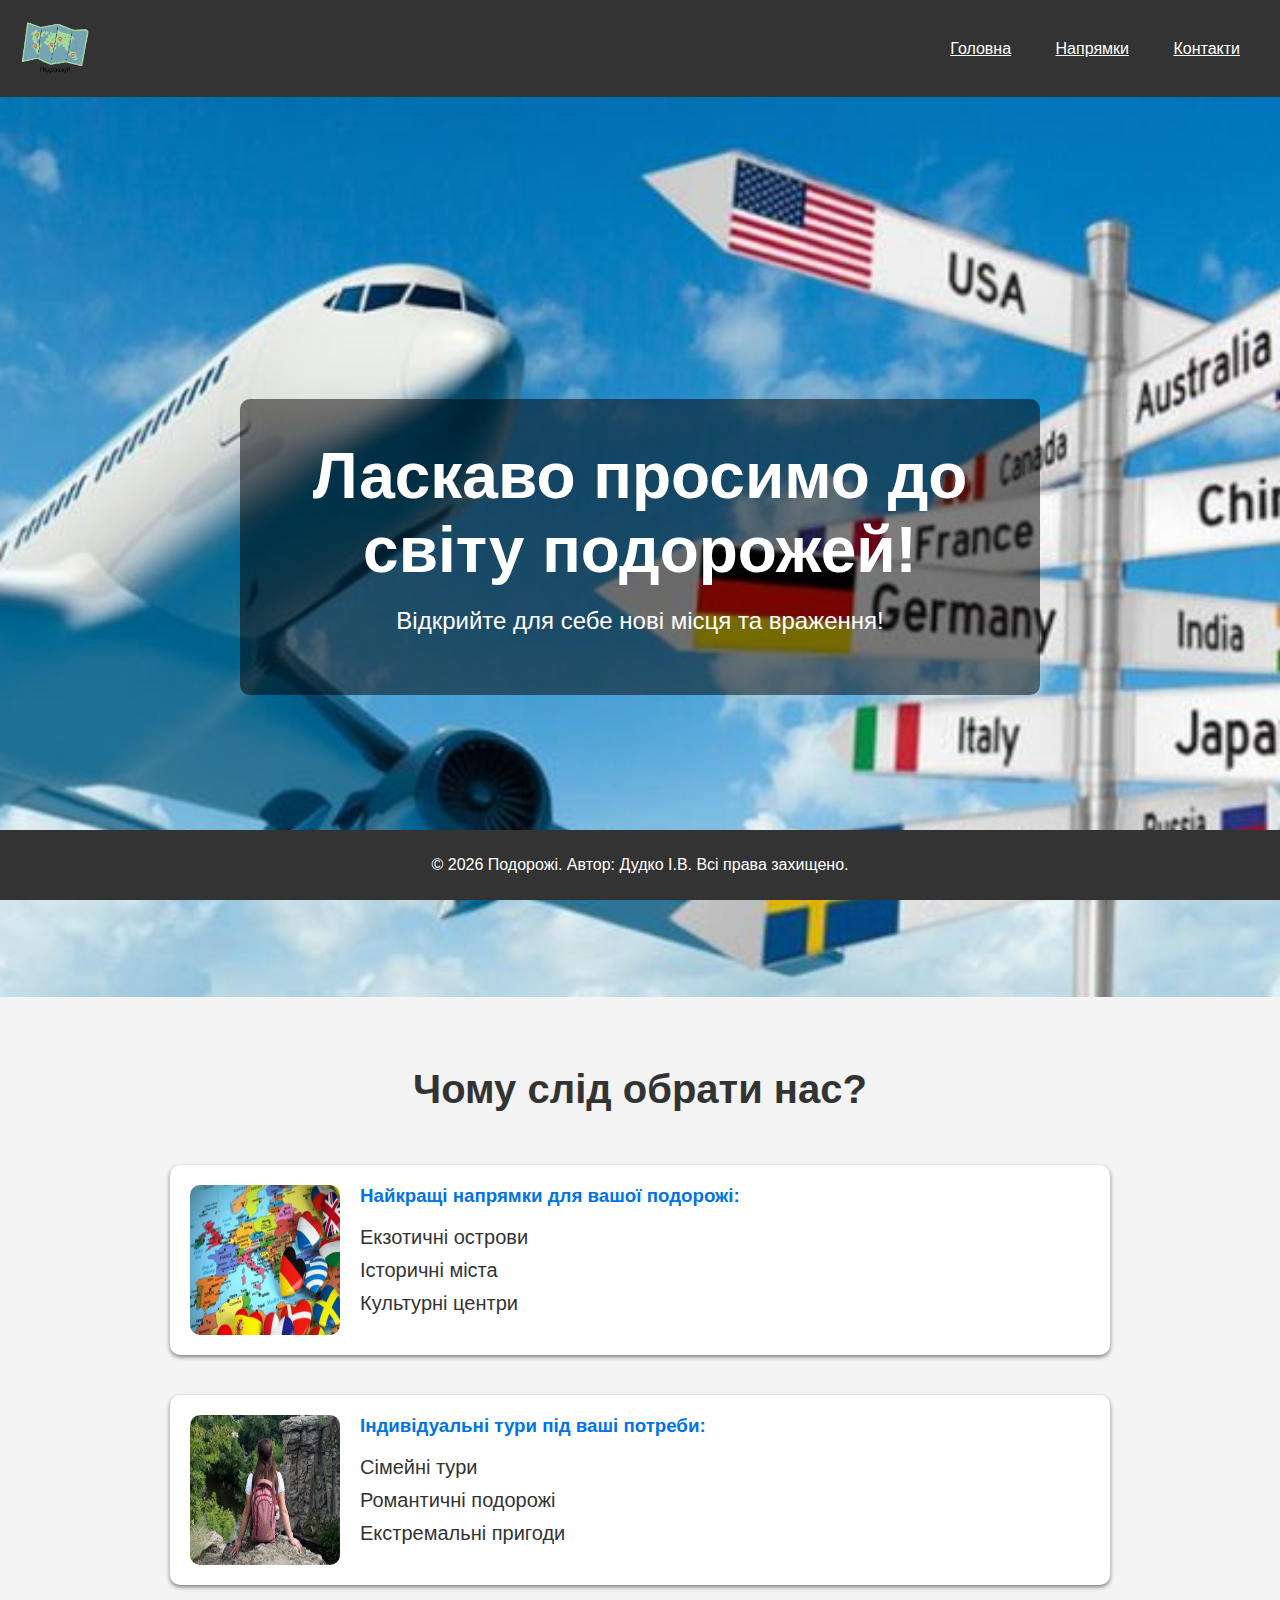
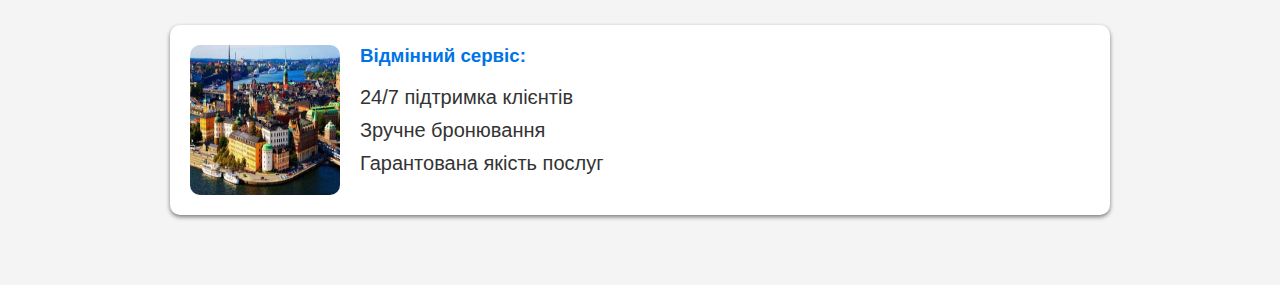
<file: index.html>
<!DOCTYPE html>
<html lang="en">
<head>
    <meta charset="UTF-8">
    <meta name="viewport" content="width=device-width, initial-scale=1.0">
    <title>Подорожі головна</title>
    <link rel="stylesheet" href="style.css">
</head>
    <body>
        <header class="head">
            <img src="logo.png" class="logo" alt="логотип">
            <nav class="menu">
                <ul class="menu-links">
                    <li class="menu-item">
                        <a href="index.html" class="menu-item-link">Головна</a></li>
                    <li class="menu-item">
                        <a href="destinations.html" class="menu-item-link">Напрямки</a></li>
                    <li class="menu-item">
                        <a href="contact.html" class="menu-item-link">Контакти</a></li>
                </ul>
            </nav>

        </header>
        <section class="hero">
            <div class="hero-info">
                <h1 class="hero-title"> Ласкаво просимо до світу подорожей!                </h1>
                <p class="hero-text">Відкрийте для себе нові місця та враження!</p>
            </div>
        </section>
        <section class="intro">
             <h2 class="intro-title">Чому слід обрати нас?</h2>
            <div class="card">
               <img src="img1.jpg" class="card-img" alt="Найкращі напрямки">
               <div class="card-content">
                    <h3 class="card-title">Найкращі напрямки для вашої подорожі:</h3>
                    <ul class="card-list">
                        <li class="card-list-item">Екзотичні острови</li>
                        <li class="card-list-item">Історичні міста</li>
                        <li class="card-list-item">Культурні центри</li>
                    </ul>
                </div>
            </div>
            <div class="card">
               <img src="img2.jpg" class="card-img" alt="Найкращі напрямки">
               <div class="card-content">
                    <h3 class="card-title">Індивідуальні тури під ваші потреби:</h3>
                    <ul class="card-list">
                        <li class="card-list-item">Сімейні тури</li>
                        <li class="card-list-item">Романтичні подорожі</li>
                        <li class="card-list-item">Екстремальні пригоди</li>
                    </ul>
                </div>
            </div>
            <div class="card">
               <img src="img3.jpg" class="card-img" alt="Найкращі напрямки">
               <div class="card-content">
                    <h3 class="card-title">Відмінний сервіс:</h3>
                    <ul class="card-list">
                        <li class="card-list-item">24/7 підтримка клієнтів</li>
                        <li class="card-list-item">Зручне бронювання</li>
                        <li class="card-list-item"> Гарантована якість послуг</li>
                    </ul>
                </div>
            </div>
        </section>
        <footer class="footer">
            <p class="footer-info">&copy; 2026 Подорожі. Автор: Дудко І.В. Всі права захищено.</p>
        </footer>
    </body>
</html>
</file>
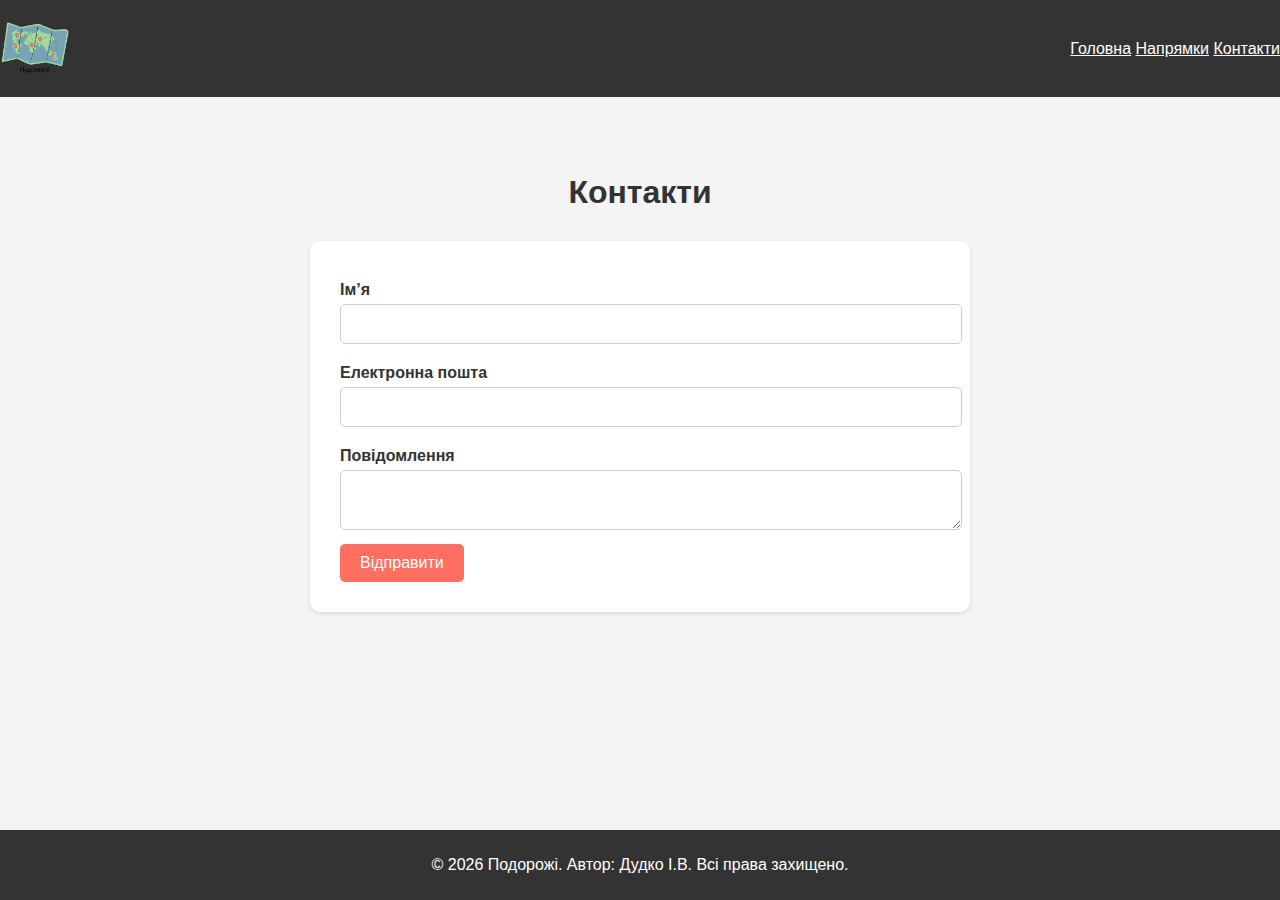
<file: contact.html>
<!DOCTYPE html>
<html lang="en">
<head>
    <meta charset="UTF-8">
    <meta name="viewport" content="width=device-width, initial-scale=1.0">
    <title>Подорожі - контакти</title>
    <link rel="stylesheet" href="contact.css">
</head>
<body>
    <header class="head">
        <img src="logo.png" class="logo" alt="логотип">
        <nav class="menu">
            <ul class="menu-links">
                <li class="menu-item">
                    <a href="index.html" class="menu-item-link">Головна</a></li>
                <li class="menu-item">
                    <a href="destinations.html" class="menu-item-link">Напрямки</a></li>
                <li class="menu-item">
                    <a href="contact.html" class="menu-item-link">Контакти</a></li>
            </ul>
        </nav>
    </header>
    <section class="contact">
        <h2 class="contact-title">Контакти</h2>
        
        <form class="form">
            <label class="form-label" for="name">Ім’я</label>
            <input class="form-input" type="text" id="name" name="name">
            <label class="form-label" for="email">Електронна пошта</label>
            <input class="form-input" type="email" id="email" name="email">
            <label class="form-label" for="message">Повідомлення</label>
            <textarea class="form-textarea" id="message" name="message"></textarea>
            <button class="form-button" type="submit">Відправити</button>
        </form>
    </section>
    <footer class="footer">
        <p class="footer-info">&copy; 2026 Подорожі. Автор: Дудко І.В. Всі права захищено.</p>
    </footer>    
</body>
</html>
</file>
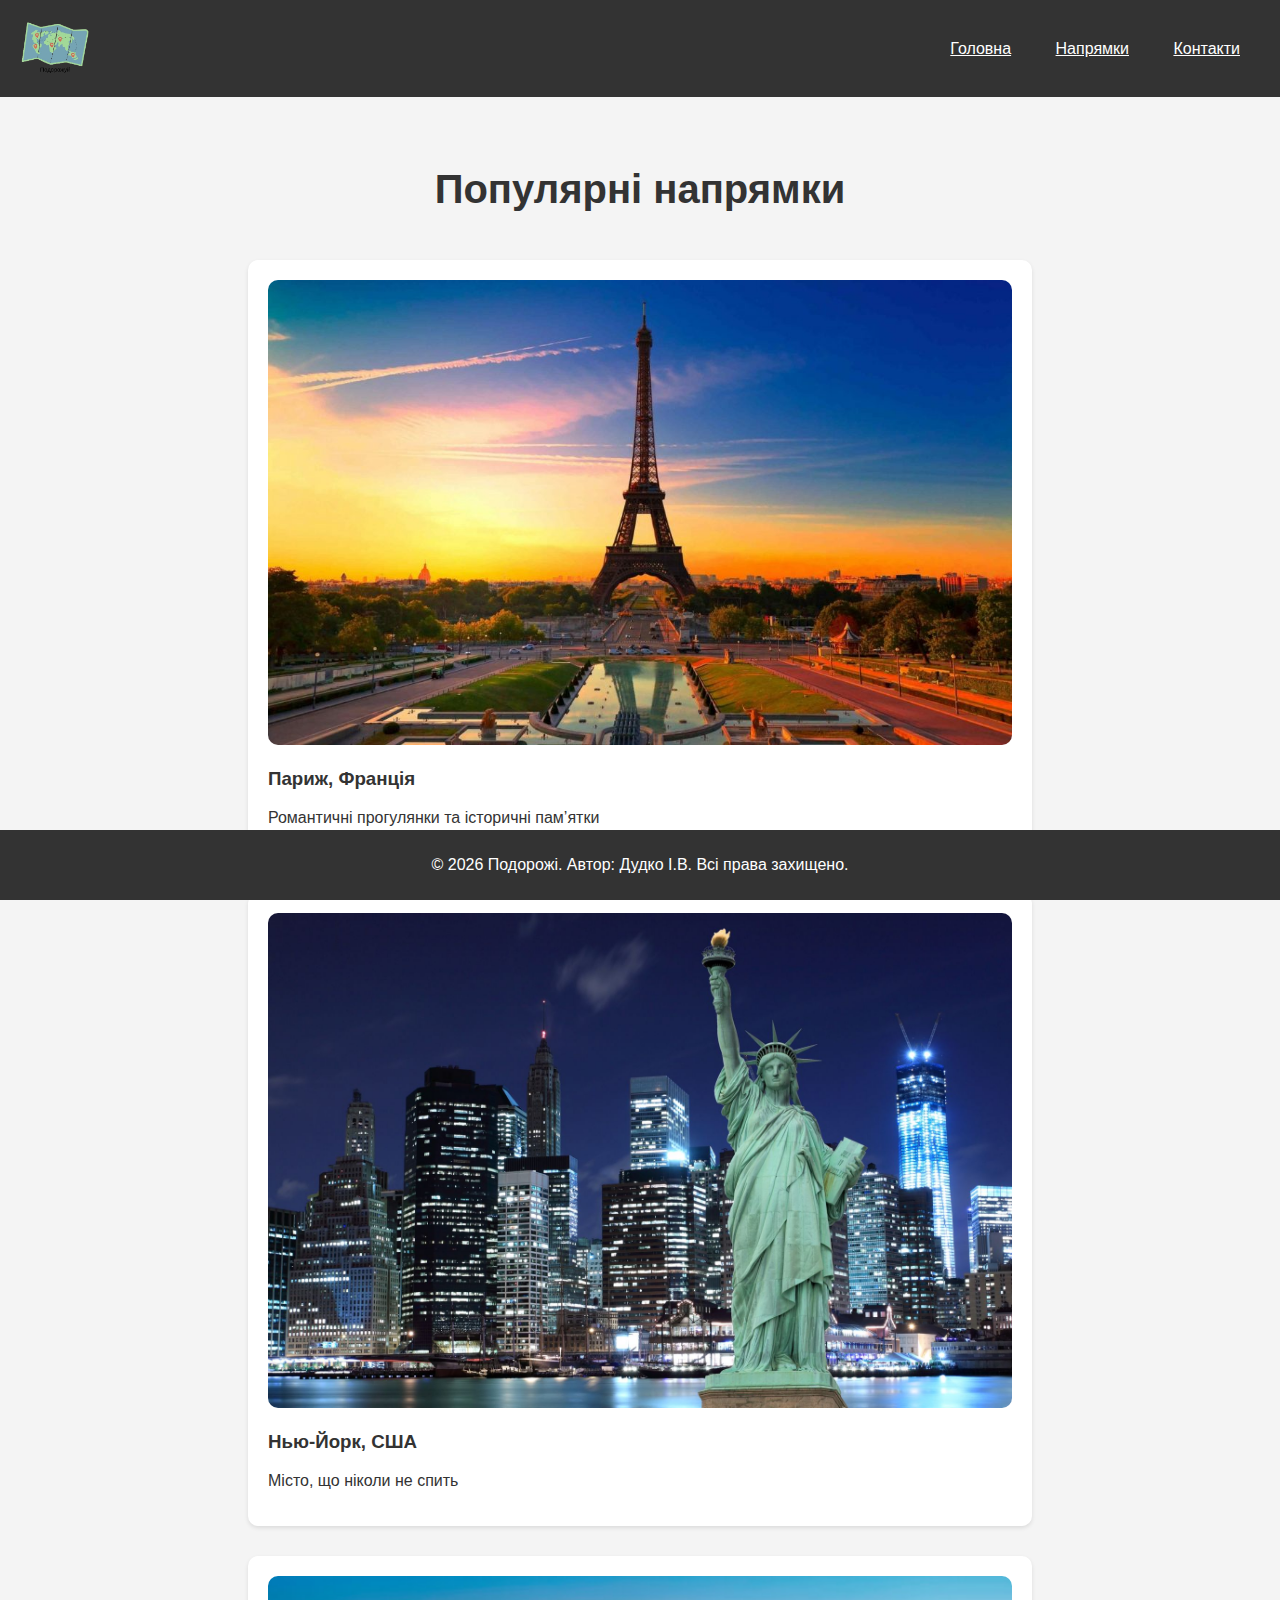
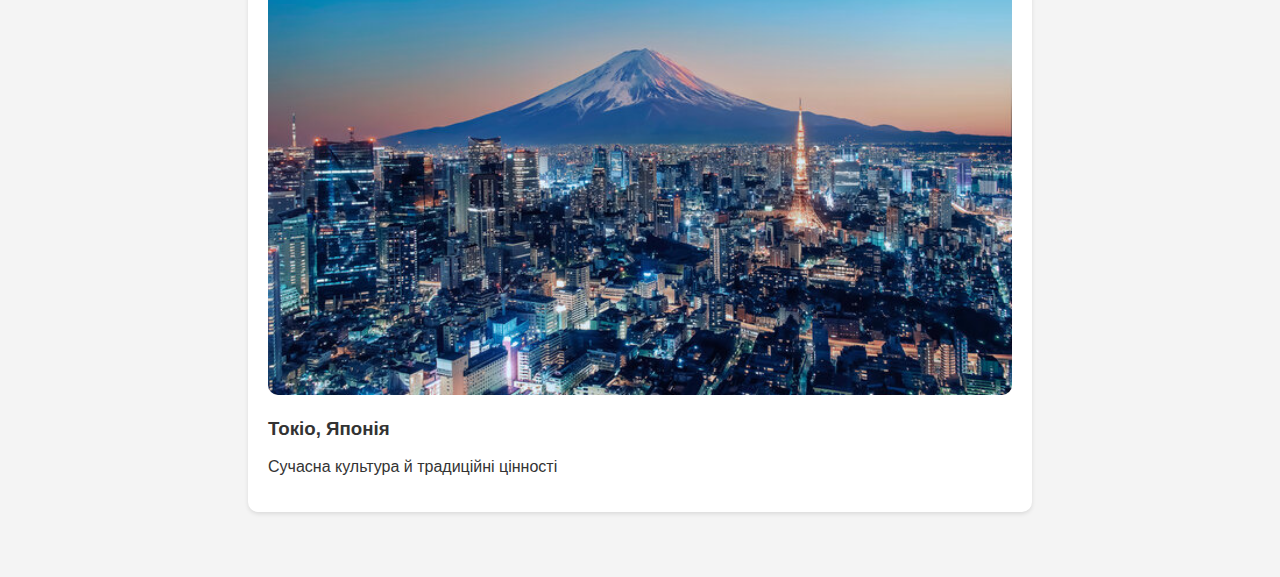
<file: destinations.html>
<!DOCTYPE html>
<html lang="uk">
<head>
    <meta charset="UTF-8">
    <title>Подорожі — Напрямки</title>
    <link rel="stylesheet" href="destinationsstyle.css">
</head>
<body>
    <header class="head">
        <img src="logo.png" class="logo" alt="логотип">
        <nav class="menu">
            <ul class="menu-links">
                <li class="menu-item">
                    <a href="index.html" class="menu-item-link">Головна</a></li>
                <li class="menu-item">
                    <a href="destinations.html" class="menu-item-link">Напрямки</a></li>
                <li class="menu-item">
                    <a href="contact.html" class="menu-item-link">Контакти</a></li>
            </ul>
        </nav>
    </header>

    <section class="destinations">
        <h2 class="destinations-title">Популярні напрямки</h2>

        <div class="destinations-container">

            <div class="destination">
                <img src="5.jpg" alt="Париж" class="destination-img">
                <h3 class="destination-title">Париж, Франція</h3>
                <p class="destination-text">
                    Романтичні прогулянки та історичні пам’ятки
                </p>
            </div>

            <div class="destination">
                <img src="6.jpg" alt="Нью-Йорк" class="destination-img">
                <h3 class="destination-title">Нью-Йорк, США</h3>
                <p class="destination-text">
                    Місто, що ніколи не спить
                </p>
            </div>

            <div class="destination">
                <img src="7.jpg" alt="Токіо" class="destination-img">
                <h3 class="destination-title">Токіо, Японія</h3>
                <p class="destination-text">
                    Сучасна культура й традиційні цінності
                </p>
            </div>

        </div>
    </section>

     <footer class="footer">
        <p class="footer-info">&copy; 2026 Подорожі. Автор: Дудко І.В. Всі права захищено.</p>
    </footer>

</body>
</html>
</file>
<file: style.css>
body{
    margin: 0;
    padding: 0;
    font-family: Arial, Helvetica, sans-serif;
    color: #333;
    background-color:  #f4f4f4;
}
.head{
    display: flex;
    justify-content: space-between;
    align-items: center;
    background-color:  #333;
    color: #fff;
    padding: 20px 20px;
}
.logo{
    width: 70px;
}
.menu-links{
    margin: 0;
    padding: 0;
    list-style: none;
}
.menu-item{
    display: inline;
    margin: 20px;
    
}
.menu-item-link{
    color:white;
    
}
.hero {
    display: flex;
    align-items: center;
    justify-content: center;
    text-align: center;
    background: url("img4.jpg") no-repeat center center/cover;
    height: 100vh;
    color: white;
}
.hero-info{
    background-color: rgba(0, 0, 0, 0.5);
    padding: 40px;
    border-radius: 10px;
    width: 720px;

}
.hero-title {
    font-size: 64px;
    margin: 0;
}

.hero-text {
    font-size: 24px;
    margin: 20px 0;
}

.intro {
    display: flex;
    flex-direction: column;
    align-items: center;
    padding: 50px 20px;
}

.intro-title {
    font-size: 40px;
    color: #333;
    margin-top: 20px;
}

.card {
    display: flex;
    margin: 20px 0;
    padding: 20px;
    width: 900px;
    background-color: white;
    border-radius: 10px;
    box-shadow: 0 2px 4px rgba(0,0,0,0.5);
}

.card-img {
    width: 150px;
    height: 150px;
    border-radius: 10px;
    margin-right: 20px;
}

.card-content {
    text-align: left;
}

.card-title {
    margin-top: 0;
    color: #0073e6;
}

.card-list {
    padding: 0;
    list-style: none;
}

.card-list-item {
    margin: 10px 0;
    font-size: 20px;
}

.footer {
    padding: 10px 0;
    background-color: #333;
    color: white;
    text-align: center;
    position: fixed;
    bottom: 0;
    width: 100%;

}
</file>
<file: contact.css>
body{
    margin: 0;
    padding: 0;
    font-family: Arial, Helvetica, sans-serif;
    color: #333;
    background-color:  #f4f4f4;
}
.head{
    display: flex;
    justify-content: space-between;
    align-items: center;
    background-color:  #333;
    color: #fff;
    padding: 20px 0;
}
.logo{
    width: 70px;
}
.menu-links{
    margin: 0;
    padding: 0;
    list-style: none;
}
.menu-item{
    display: inline;
    margin: 0px;
    
}
.menu-item-link{
    color:white;
    
}

.contact {
  display: flex;
  flex-direction: column;
  align-items: center;
  padding: 50px 20px;
}


.contact-title {
  font-size: 32px;
  margin-bottom: 30px;
  text-align: center;
}


.form {
  background-color: #fff;
  padding: 30px;
  border-radius: 10px;
  box-shadow: 0 2px 4px rgba(0,0,0,0.1);
  max-width: 600px;
  width: 100%;
}


.form-label {
  display: block;
  font-weight: bold;
  margin: 10px 0 5px;
}

.form-input,
.form-textarea {
  width: 100%;
  margin-bottom: 10px;
  padding: 10px;
  border: 1px solid #ccc;
  border-radius: 5px;
  font-size: 16px;
}

.form-button {
  padding: 10px 20px;
  border: none;
  border-radius: 5px;
  background-color: #ff6f61;
  color: #fff;
  font-size: 16px;
  cursor: pointer;
}

.form-button:hover {
  background-color: #e55a50;
}

.footer {
    padding: 10px 0;
    background-color: #333;
    color: white;
    text-align: center;
    position: fixed;
    bottom: 0;
    width: 100%;
}
</file>
<file: destinationsstyle.css>
body{
    margin: 0;
    padding: 0;
    font-family: Arial, Helvetica, sans-serif;
    color: #333;
    background-color:  #f4f4f4;
}
.head{
    display: flex;
    justify-content: space-between;
    align-items: center;
    background-color:  #333;
    color: #fff;
    padding: 20px 20px;
}
.logo{
    width: 70px;
}
.menu-links{
    margin: 0;
    padding: 0;
    list-style: none;
}
.menu-item{
    display: inline;
    margin: 20px;
    
}
.menu-item-link{
    color:white;
    
}

.destinations {
  display: flex;
  flex-direction: column;
  align-items: center;
  padding: 50px 20px;
}
.destinations-title {
    font-size: 40px;
    color: #333;
    margin-top: 20px;
}
.destinations-container {
  display: flex;
  flex-direction: column;
  align-items: center;
  width: 100%;
}
.destination {
  margin: 15px;
  padding: 20px;
  width: 60%;
  background-color: #fff;
  border-radius: 10px;
  box-shadow: 0 2px 4px rgba(0,0,0,0.1);
  transition: box-shadow 0.3s ease;
}
.destination-img {
  width: 100%;
  border-radius: 10px;
}

.destination h2 {
  margin: 15px 0 10px;
  font-size: 20px;
}

.footer {
    padding: 10px 0;
    background-color: #333;
    color: white;
    text-align: center;
    position: fixed;
    bottom: 0;
    width: 100%;

}
</file>
